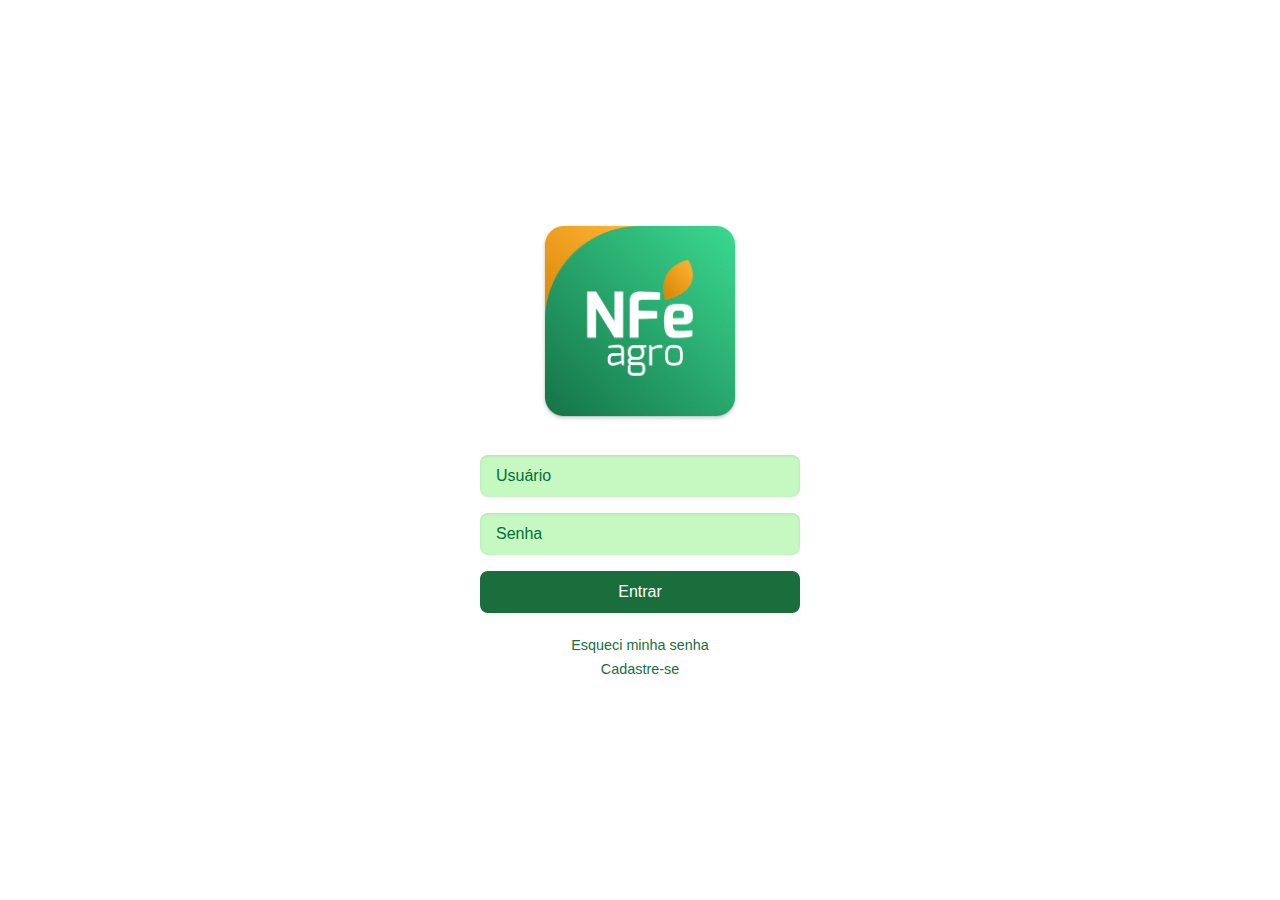
<file: index.html>
<!DOCTYPE html>
<html lang="pt-BR">
<head>
  <meta charset="UTF-8">
  <meta name="viewport" content="width=device-width, initial-scale=1.0">
  <title>Login NFe Agro</title>
  <link rel="stylesheet" href="style.css">
</head>
<body>
  <div class="login-container">
    <!-- substitua o src pelo caminho da imagem do logo que você desejar usar -->
    <img src="logo.png" alt="NFe Agro" class="logo">

    <form class="login-form">
      <input type="text" name="usuario" placeholder="Usuário" required>
      <input type="password" name="senha" placeholder="Senha" required>
      <button type="submit">Entrar</button>
    </form>

    <div class="help-links">
      <a href="#">Esqueci minha senha</a>
      <a href="#">Cadastre-se</a>
    </div>
  </div>
</body>
</html>
</file>
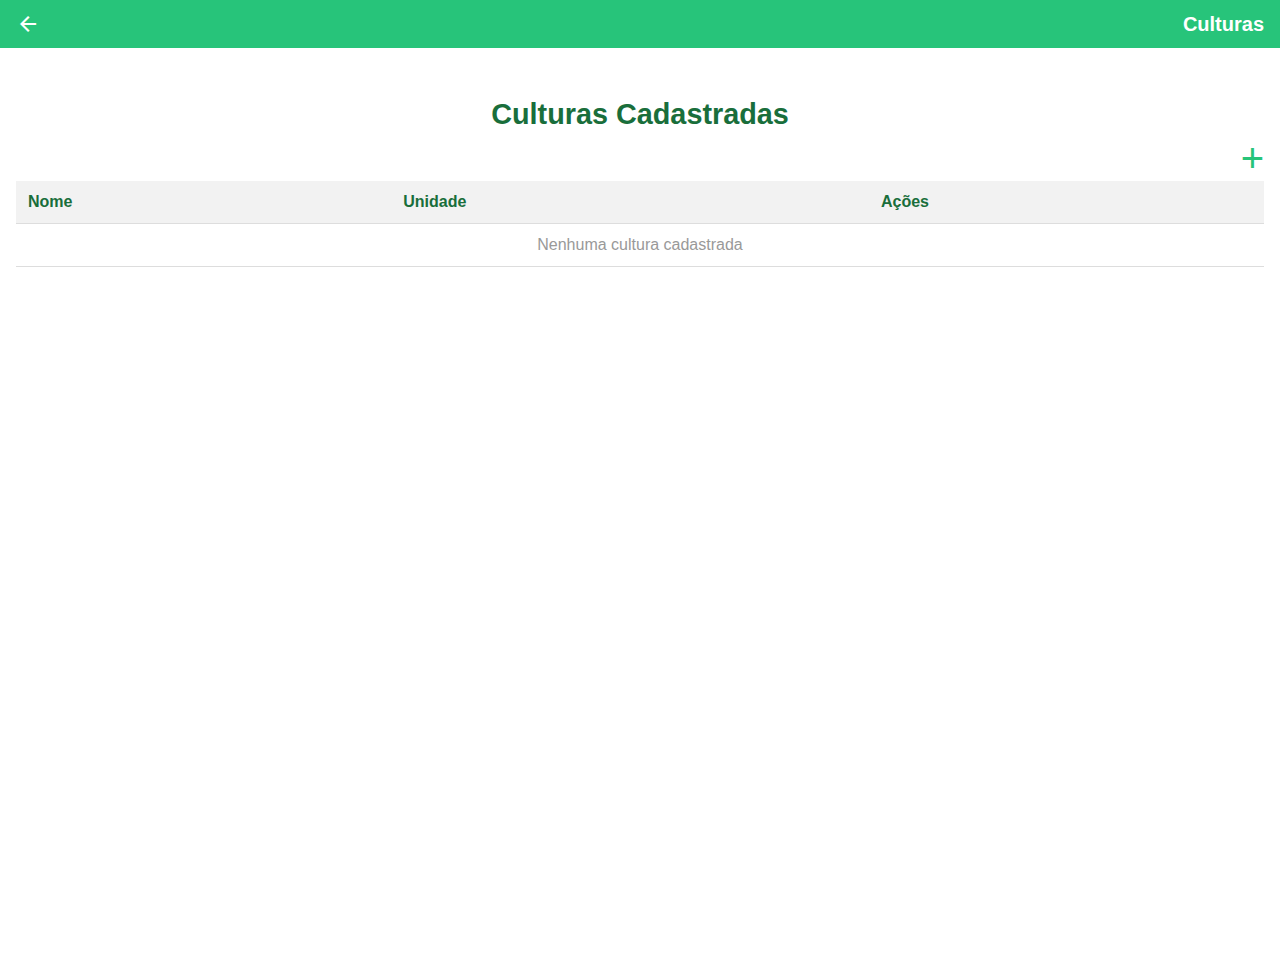
<file: cadastro-cultura.html>
<!DOCTYPE html>
<html lang="pt-BR">
<head>
  <meta charset="UTF-8">
  <meta name="viewport" content="width=device-width, initial-scale=1.0">
  <title>Cadastro de Culturas - NFe Agro</title>
  <link href="https://fonts.googleapis.com/css2?family=Material+Symbols+Outlined" rel="stylesheet" />
  <link rel="stylesheet" href="style.css">
  <style>
    .header {
      display: flex;
      align-items: center;
      justify-content: space-between;
      background-color: #27C47A;
      color: white;
      padding: 0.75rem 1rem;
      position: fixed;
      width: 100%;
      z-index: 1000;
      top: 0;
    }
    .header .title {
      font-size: 1.25rem;
      font-weight: bold;
    }
    .header .back {
      font-size: 1.5rem;
      cursor: pointer;
    }
    .content {
      padding: 2rem 1rem 1rem 1rem;
      position: relative;
      margin-top: 4rem;
    }
    .page-title {
      text-align: center;
      color: #196E3B;
      font-size: 1.8rem;
      font-weight: bold;
      margin-bottom: 2rem;
      line-height: 1.3;
    }
    .add-button {
      position: absolute;
      top: 4.5rem;
      right: 1rem;
      background-color: transparent;
      color: #27C47A;
      border: none;
      font-size: 2.5rem;
      cursor: pointer;
      padding: 0;
    }
    .table {
      width: 100%;
      border-collapse: collapse;
      margin-top: 3rem;
    }
    .table th, .table td {
      padding: 0.75rem;
      text-align: left;
      border-bottom: 1px solid #ddd;
    }
    .table th {
      background-color: #f2f2f2;
      font-weight: bold;
      color: #196E3B;
    }
    .table tr:hover {
      background-color: #f9f9f9;
    }
    .table .actions {
      display: flex;
      gap: 0.5rem;
    }
    .table .actions button {
      padding: 0.5rem 1rem;
      font-size: 0.9rem;
      background-color: #27C47A;
      color: white;
      border: none;
      border-radius: 4px;
      cursor: pointer;
    }
    .table .actions button:hover {
      background-color: #1fa366;
    }
    
    /* Estilos do Modal */
    .modal {
      display: none;
      position: fixed;
      z-index: 2000;
      left: 0;
      top: 0;
      width: 100%;
      height: 100%;
      background-color: rgba(0, 0, 0, 0.4);
    }
    .modal.active {
      display: flex;
      align-items: center;
      justify-content: center;
    }
    .modal-content {
      background-color: white;
      padding: 2rem;
      border-radius: 12px;
      width: 90%;
      max-width: 500px;
      box-shadow: 0 4px 6px rgba(0, 0, 0, 0.1);
    }
    .modal-header {
      display: flex;
      justify-content: space-between;
      align-items: center;
      margin-bottom: 1.5rem;
    }
    .modal-title {
      font-size: 1.5rem;
      font-weight: bold;
      color: #196E3B;
    }
    .modal-close {
      font-size: 1.5rem;
      cursor: pointer;
      color: #666;
      border: none;
      background: none;
      padding: 0;
    }
    .modal-close:hover {
      color: #333;
    }
    .form-group {
      margin-bottom: 1.2rem;
      display: flex;
      flex-direction: column;
    }
    .form-group label {
      font-weight: 500;
      color: #196E3B;
      margin-bottom: 0.5rem;
    }
    .form-group input,
    .form-group select {
      padding: 0.75rem;
      border: 1px solid #ddd;
      border-radius: 6px;
      font-size: 1rem;
      font-family: inherit;
    }
    .form-group input:focus,
    .form-group select:focus {
      outline: none;
      border-color: #27C47A;
      box-shadow: 0 0 0 3px rgba(39, 196, 122, 0.1);
    }
    .modal-buttons {
      display: flex;
      gap: 1rem;
      margin-top: 2rem;
    }
    .btn-cancel {
      flex: 1;
      padding: 0.75rem;
      background-color: #f0f0f0;
      border: none;
      border-radius: 6px;
      cursor: pointer;
      font-weight: 500;
      color: #666;
    }
    .btn-cancel:hover {
      background-color: #e0e0e0;
    }
    .btn-save {
      flex: 1;
      padding: 0.75rem;
      background-color: #27C47A;
      border: none;
      border-radius: 6px;
      cursor: pointer;
      font-weight: 500;
      color: white;
    }
    .btn-save:hover {
      background-color: #1fa366;
    }

    @media (max-width: 768px) {
      .table {
        font-size: 0.9rem;
      }
      .table th, .table td {
        padding: 0.5rem;
      }
      .table .actions button {
        padding: 0.4rem 0.8rem;
        font-size: 0.8rem;
      }
    }
  </style>
</head>
<body>
  <div class="header">
    <span class="material-symbols-outlined back" onclick="window.location.href='home.html'">arrow_back</span>
    <div class="title">Culturas</div>
  </div>
  <div class="content">
    <h1 class="page-title">Culturas Cadastradas</h1>
    <button class="add-button" id="add-cultura">+</button>
    <table class="table">
      <thead>
        <tr>
          <th>Nome</th>
          <th>Unidade</th>
          <th>Ações</th>
        </tr>
      </thead>
      <tbody id="culturasTableBody">
      </tbody>
    </table>
  </div>
  
  <!-- Modal para adicionar cultura -->
  <div id="addModal" class="modal">
    <div class="modal-content">
      <div class="modal-header">
        <h2 class="modal-title">Nova Cultura</h2>
        <button class="modal-close" onclick="closeModal()">&times;</button>
      </div>
      
      <form id="addForm">
        <div class="form-group">
          <label for="nome">Nome da Cultura</label>
          <input type="text" id="nome" name="nome" required>
        </div>
        <div class="form-group">
          <label for="unidade">Unidade Comercializada</label>
          <select id="unidade" name="unidade" required>
            <option value="">Selecione uma unidade</option>
            <option value="un">Unidade (un)</option>
            <option value="sc">Saco (sc)</option>
            <option value="lt">Litro (lt)</option>
          </select>
        </div>
        
        <div class="modal-buttons">
          <button type="button" class="btn-cancel" onclick="closeModal()">Cancelar</button>
          <button type="submit" class="btn-save">Salvar</button>
        </div>
      </form>
    </div>
  </div>

  <script>
    let culturas = [];
    const modal = document.getElementById('addModal');
    const btnAdicionar = document.getElementById('add-cultura');
    const addForm = document.getElementById('addForm');

    // Abrir modal
    btnAdicionar.addEventListener('click', function() {
      modal.classList.add('active');
    });

    // Fechar modal
    function closeModal() {
      modal.classList.remove('active');
      addForm.reset();
    }

    // Renderizar tabela
    function renderTable() {
      const tbody = document.getElementById('culturasTableBody');
      tbody.innerHTML = '';
      
      if (culturas.length === 0) {
        tbody.innerHTML = '<tr><td colspan="3" style="text-align: center; color: #999;">Nenhuma cultura cadastrada</td></tr>';
        return;
      }

      culturas.forEach((cultura, index) => {
        const row = document.createElement('tr');
        row.innerHTML = `
          <td>${cultura.nome}</td>
          <td>${cultura.unidade.toUpperCase()}</td>
          <td class="actions">
            <button onclick="editCultura(${index})">Editar</button>
            <button onclick="deleteCultura(${index})">Excluir</button>
          </td>
        `;
        tbody.appendChild(row);
      });
    }

    // Salvar cultura
    addForm.addEventListener('submit', function(e) {
      e.preventDefault();
      const nome = document.getElementById('nome').value;
      const unidade = document.getElementById('unidade').value;
      
      culturas.push({ nome, unidade });
      renderTable();
      closeModal();
    });

    // Editar cultura
    function editCultura(index) {
      alert('Função de edição será implementada em breve');
    }

    // Deletar cultura
    function deleteCultura(index) {
      if (confirm('Deseja excluir esta cultura?')) {
        culturas.splice(index, 1);
        renderTable();
      }
    }

    // Fechar modal ao clicar fora
    window.addEventListener('click', function(event) {
      if (event.target === modal) {
        closeModal();
      }
    });

    // Renderizar tabela na carga
    renderTable();
  </script>
</body>
</html>
</file>
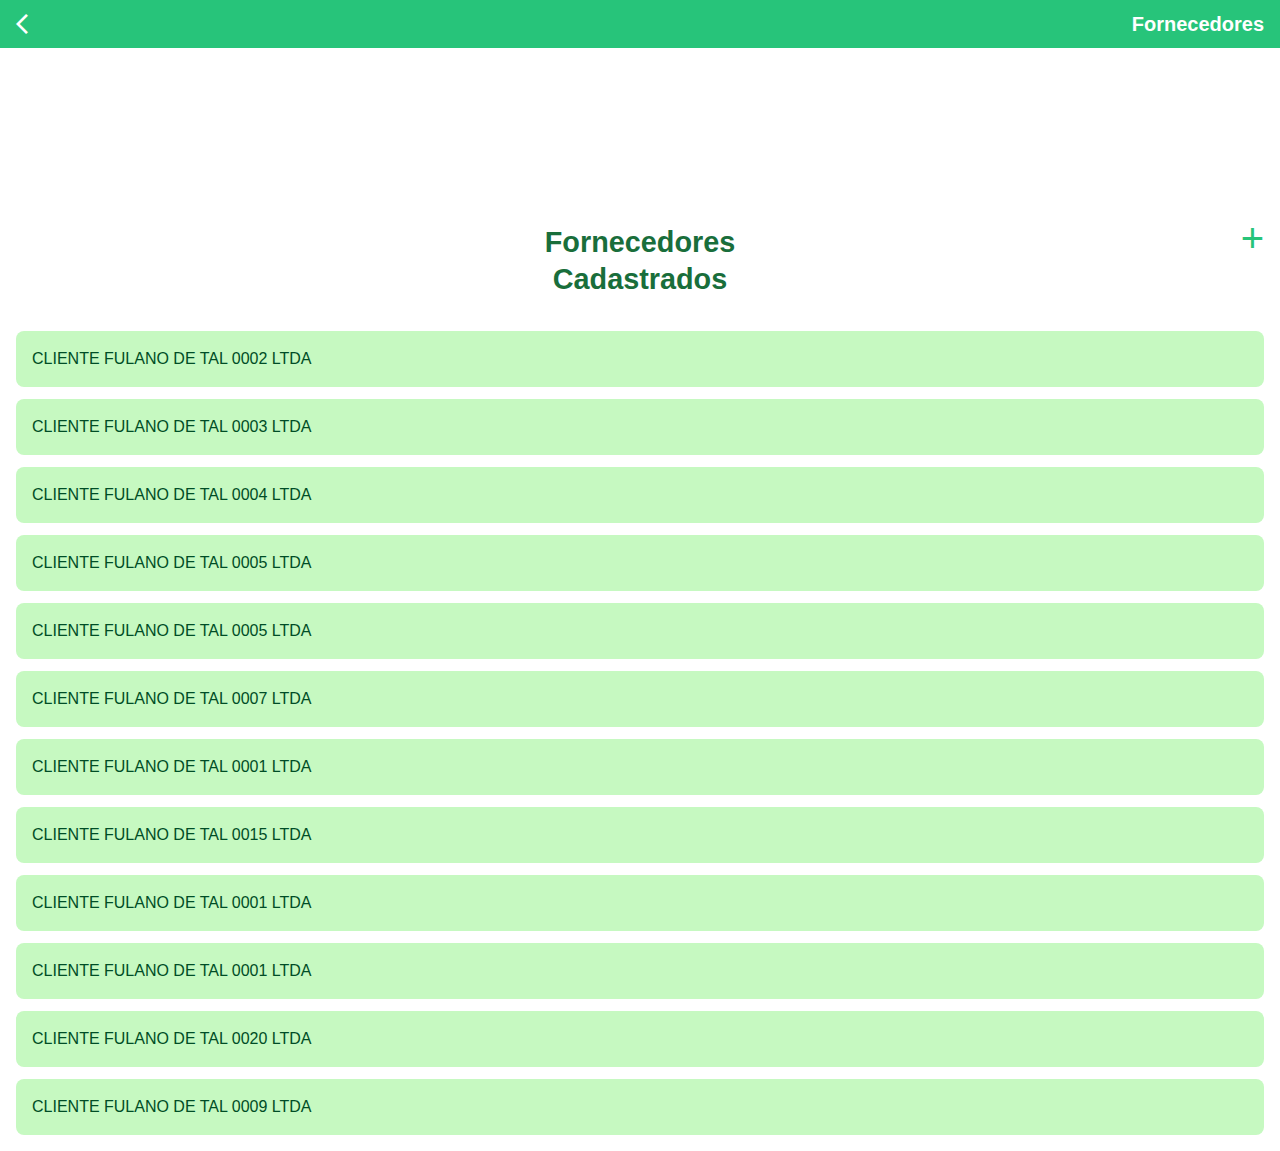
<file: cadastro-fornecedor.html>
<!DOCTYPE html>
<html lang="pt-BR">
<head>
  <meta charset="UTF-8">
  <meta name="viewport" content="width=device-width, initial-scale=1.0">
  <title>Fornecedores Cadastrados - NFe Agro</title>
  <link href="https://fonts.googleapis.com/css2?family=Material+Symbols+Outlined" rel="stylesheet" />
  <link rel="stylesheet" href="style.css">
  <style>
    .header {
      display: flex;
      align-items: center;
      justify-content: space-between;
      background-color: #27C47A;
      color: white;
      padding: 0.75rem 1rem;
      position: fixed;
      width: 100%;
      z-index: 1000;
    }
    .header .title {
      font-size: 1.25rem;
      font-weight: bold;
    }
    .header .back {
      font-size: 1.5rem;
      cursor: pointer;
    }
    .content {
      padding: 2rem 1rem 1rem 1rem;
      position: relative;
    }
    .page-title {
      text-align: center;
      color: #196E3B;
      font-size: 1.8rem;
      font-weight: bold;
      margin-bottom: 2rem;
      line-height: 1.3;
      margin-top: 15vw;
    }
    .add-button {
      position: absolute;
      top: 1.5rem;
      right: 1rem;
      background-color: transparent;
      color: #27C47A;
      border: none;
      font-size: 2.5rem;
      cursor: pointer;
      padding: 0;
      margin-top: 15vw;
    }
    .client-list {
      display: flex;
      flex-direction: column;
      gap: 0.75rem;
    }
    .client-item {
      padding: 1rem;
      border-radius: 8px;
      display: flex;
      justify-content: space-between;
      align-items: center;
      background-color: #c6f9c1;
      cursor: pointer;
      transition: opacity 0.2s ease;
    }
    .client-item:hover {
      opacity: 0.8;
    }
    .client-name {
      font-weight: 500;
      color: #004d26;
      flex: 1;
    }
    .client-edit {
      font-size: 1.5rem;
      color: #c6f9c1;
      cursor: pointer;
      padding-left: 1rem;
    }
  </style>
</head>
<body>
  <header class="header">
    <span class="material-symbols-outlined back" onclick="window.location.href='home.html'">arrow_back_ios</span>
    <span class="title">Fornecedores</span>
  </header>
  
  <div class="content">
    
    <button class="add-button" onclick="window.location.href='cadastrar-cliente.html'">+</button>
    
    <div class="page-title">
      Fornecedores<br>Cadastrados
    </div>
    
    <div class="client-list">
      <div class="client-item">
        <span class="client-name">CLIENTE FULANO DE TAL 0002 LTDA</span>
        <span class="material-symbols-outlined client-edit">edit</span>
      </div>
      <div class="client-item">
        <span class="client-name">CLIENTE FULANO DE TAL 0003 LTDA</span>
        <span class="material-symbols-outlined client-edit">edit</span>
      </div>
      <div class="client-item">
        <span class="client-name">CLIENTE FULANO DE TAL 0004 LTDA</span>
        <span class="material-symbols-outlined client-edit">edit</span>
      </div>
      <div class="client-item">
        <span class="client-name">CLIENTE FULANO DE TAL 0005 LTDA</span>
        <span class="material-symbols-outlined client-edit">edit</span>
      </div>
      <div class="client-item">
        <span class="client-name">CLIENTE FULANO DE TAL 0005 LTDA</span>
        <span class="material-symbols-outlined client-edit">edit</span>
      </div>
      <div class="client-item">
        <span class="client-name">CLIENTE FULANO DE TAL 0007 LTDA</span>
        <span class="material-symbols-outlined client-edit">edit</span>
      </div>
      <div class="client-item">
        <span class="client-name">CLIENTE FULANO DE TAL 0001 LTDA</span>
        <span class="material-symbols-outlined client-edit">edit</span>
      </div>
      <div class="client-item">
        <span class="client-name">CLIENTE FULANO DE TAL 0015 LTDA</span>
        <span class="material-symbols-outlined client-edit">edit</span>
      </div>
      <div class="client-item">
        <span class="client-name">CLIENTE FULANO DE TAL 0001 LTDA</span>
        <span class="material-symbols-outlined client-edit">edit</span>
      </div>
      <div class="client-item">
        <span class="client-name">CLIENTE FULANO DE TAL 0001 LTDA</span>
        <span class="material-symbols-outlined client-edit">edit</span>
      </div>
      <div class="client-item">
        <span class="client-name">CLIENTE FULANO DE TAL 0020 LTDA</span>
        <span class="material-symbols-outlined client-edit">edit</span>
      </div>
      <div class="client-item">
        <span class="client-name">CLIENTE FULANO DE TAL 0009 LTDA</span>
        <span class="material-symbols-outlined client-edit">edit</span>
      </div>
    </div>
  </div>
</body>
</html>
</file>
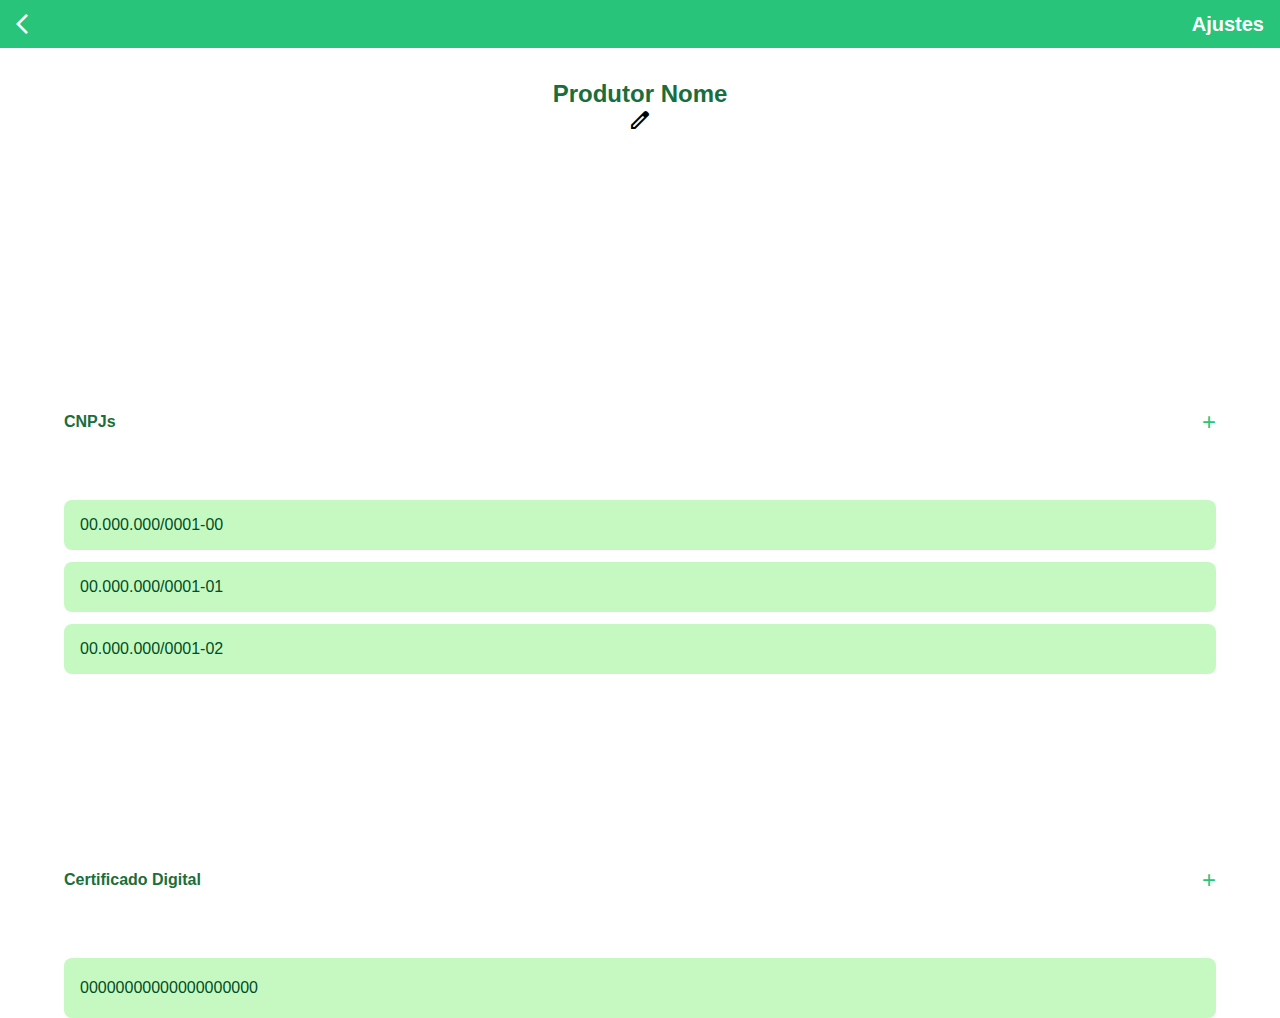
<file: configuracoes.html>
<!DOCTYPE html>
<html lang="pt-BR">

<head>
    <meta charset="UTF-8">
    <meta name="viewport" content="width=device-width, initial-scale=1.0">
    <title>Configurações - NFe Agro</title>
    <link href="https://fonts.googleapis.com/css2?family=Material+Symbols+Outlined" rel="stylesheet" />
    <link rel="stylesheet" href="style.css">
    <style>
        .header {
            display: flex;
            align-items: center;
            justify-content: space-between;
            background-color: #27C47A;
            color: white;
            padding: 0.75rem 1rem;
        }

        .header .title {
            font-size: 1.25rem;
            font-weight: bold;
        }

        .header .back {
            font-size: 1.5rem;
            cursor: pointer;
        }

        .content {
            padding: 2rem 1rem;
            display: flex;
            flex-direction: column;
            align-items: center;
        }

        .profile-section {
            text-align: center;
            margin-bottom: 3rem;
        }

        .profile-name {
            color: #196E3B;
            font-size: 1.5rem;
            font-weight: bold;
        }

        .section {
            display: flex;
            flex-direction: column;
            align-items: center;
            width: 90%;
            margin-bottom: 2rem;
            margin: auto;
        }

        .section-header {
            display: flex;
            justify-content: space-between;
            align-items: center;
            margin-bottom: 5vw;
            margin-top: 15vw;
            color: #196E3B;
            font-weight: bold;
            font-size: 1rem;
            width: 100%;
        }

        .section-header .add-btn {
            background-color: transparent;
            border: none;
            color: #27C47A;
            font-size: 1.5rem;
            cursor: pointer;
        }

        .item-list {
            display: flex;
            flex-direction: column;
            gap: 0.75rem;
            width: 100%;
        }

        .item {
            background-color: #c6f9c1;
            padding: 1rem;
            border-radius: 8px;
            display: flex;
            justify-content: space-between;
            align-items: center;
            color: #004d26;
        }

        .item-content {
            flex: 1;
        }

        .item-action {
            margin-left: 1rem;
            cursor: pointer;
        }

        .item-action .material-symbols-outlined {
            color: #c6f9c1;
            font-size: 1.5rem;
        }
    </style>
</head>

<body>
    <header class="header">
        <span class="material-symbols-outlined back" onclick="window.location.href='home.html'">arrow_back_ios</span>
        <span class="title">Ajustes</span>
    </header>

    <div class="content">

        <div class="profile-section">

            <div class="profile-name">Produtor Nome</div>
            <span class="material-symbols-outlined">edit</span>

        </div>

        
    </div>

    <div class="section">
        <div class="section-header">
            <span>CNPJs</span>
            <button class="add-btn" onclick="adicionarCNPJ()">+</button>
        </div>
        <div class="item-list">
            <div class="item">
                <div class="item-content">00.000.000/0001-00</div>
            </div>
            <div class="item">
                <div class="item-content">00.000.000/0001-01</div>
            </div>
            <div class="item">
                <div class="item-content">00.000.000/0001-02</div>
            </div>
        </div>
    </div>

    <div class="section">
        <div class="section-header">
            <span>Certificado Digital</span>
            <button class="add-btn" onclick="adicionarCertificado()">+</button>
        </div>
        <div class="item-list">
            <div class="item">
                <div class="item-content">00000000000000000000</div>
                <div class="item-action">
                    <span class="material-symbols-outlined">edit</span>
                </div>
            </div>
        </div>
    </div>
    </div>

    <script>
        function adicionarCNPJ() {
            alert('Adicionar novo CNPJ');
        }
        function adicionarCertificado() {
            alert('Adicionar novo certificado');
        }
    </script>
</body>

</html>
</file>
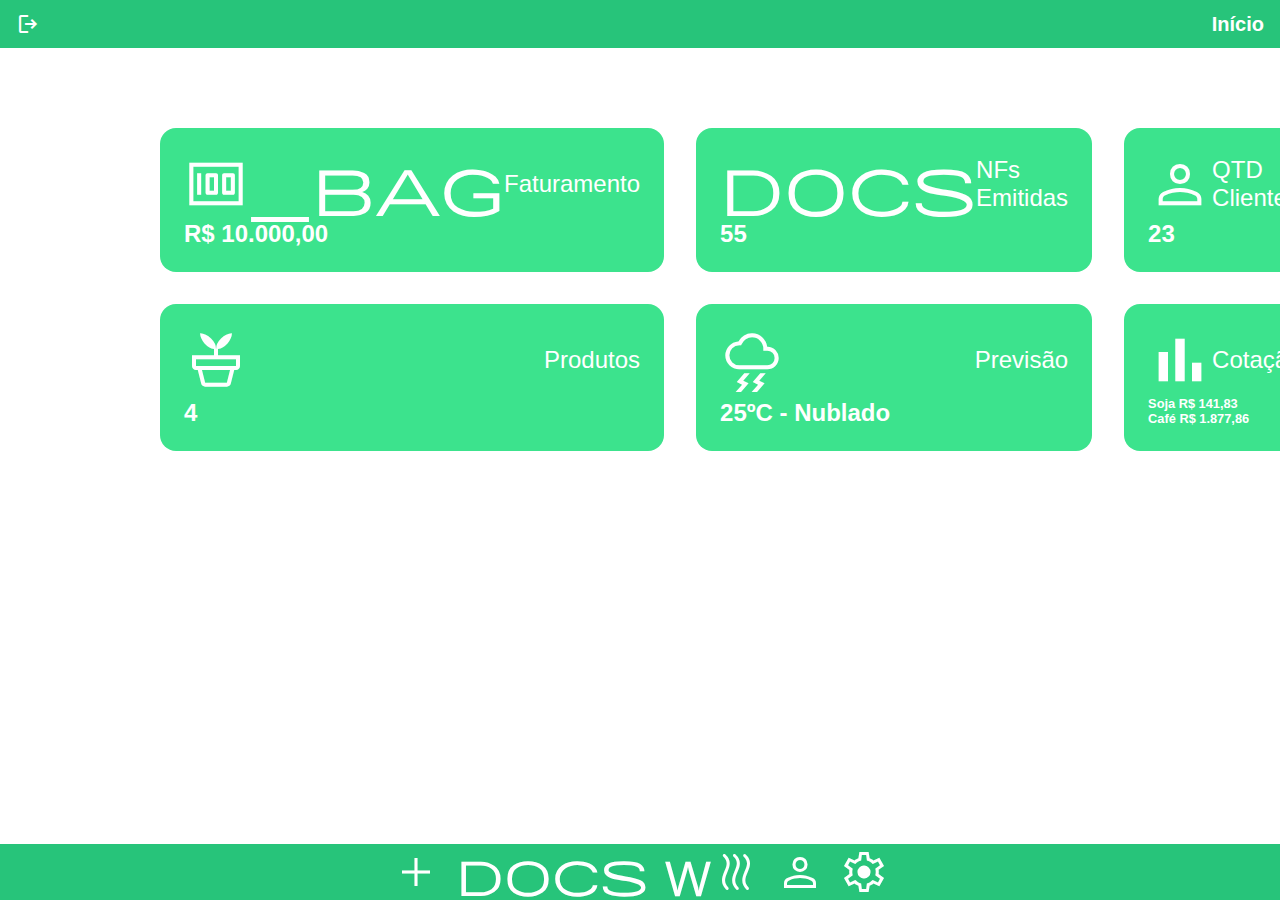
<file: home.html>
<!DOCTYPE html>
<html lang="pt-BR">

<head>
    <meta charset="UTF-8">
    <meta name="viewport" content="width=device-width, initial-scale=1.0">
    <title>Home NFe Agro</title>
    <link href="https://fonts.googleapis.com/css2?family=Material+Symbols+Outlined" rel="stylesheet" />
    <link rel="stylesheet" href="style.css">
</head>

<style>
    body {
        display: flex;
        flex-direction: column;
        align-items: center;
    }

    .header {
        display: flex;
        align-items: center;
        justify-content: space-between;
        background-color: #27C47A;
        color: white;
        padding: 0.75rem 1rem;
        position: fixed;
        width: 100%;
    }

    .header .title {
        font-size: 1.25rem;
        font-weight: bold;
    }

    .header .back {
        font-size: 1.5rem;
        cursor: pointer;
    }

    .home-content {
        padding: 1rem;
        display: flex;
        flex-direction: column;
        margin-top: 30vw;
        width: 100%;
    }

    .greeting {
        text-align: center;
        margin: 1rem 0;
    }

    .greeting h1 {
        margin: 0.25rem 0;
        color: #196E3B;
    }

    .greeting .avatar {
        width: 100px;
        height: 100px;
        border-radius: 50%;
        margin-top: 0.5rem;
        background-color: #ccc;
        float: right;
    }

    .cards {
        display: grid;
        grid-template-columns: repeat(2, 1fr);
        gap: 1rem;
        margin-top: 1rem;
    }

    .card {
        background-color: #3ce38d;
        border-radius: 12px;
        padding: 0.75rem;
        min-height: 25vw;
        color: white;
        display: flex;
        flex-direction: column;
        justify-content: space-between;
    }

    .card .material-symbols-outlined {
        font-size: 8vw;
    }

    .card .label {
        font-size: 120%;
    }

    .card .value {
        margin-top: 0.25rem;
        font-size: 1.2rem;
        font-weight: bold;
    }

    .header_card {
        display: flex;
        flex-direction: row;
        justify-content: space-between;
        align-items: center;
    }

    .bottom-nav {
        position: fixed;
        bottom: 0;
        left: 0;
        width: 100%;
        background-color: #27C47A;
        display: flex;
        justify-content: space-between;
        padding: 1vw 2vw;
        gap: 1rem;

        .material-symbols-outlined.nav-item {
            font-size: 12vw;
        }
    }


    .bottom-nav .nav-item {
        color: #fff;
        font-size: 1.5rem;
        text-align: center;
        cursor: pointer;
    }

    @media (min-width: 1200px) {
        body {
            align-items: stretch;
        }


        .header .title {
            font-size: 1.25rem;
        }



        .home-content {
            padding: 2rem;
            margin-top: 5vw;
            width: 80%;
            max-width: 1200px;
            margin-left: auto;
            margin-right: auto;
        }

        .greeting {
            display: none;
        }


        .cards {
            grid-template-columns: repeat(3, 1fr);
            gap: 2rem;
            margin-top: 2rem;
        }

        .card {
            min-height: 100px;
            padding: 1.5rem;
            border-radius: 16px;
        }

        .card .material-symbols-outlined {
            font-size: 4rem;
        }

        .card .label {
            font-size: 1.5rem;
        }

        .card .value {
            font-size: 1.5rem;
        }


        .bottom-nav {
            position: fixed;
            bottom: 0;
            left: 0;
            width: 100%;
            background-color: #27C47A;
            display: flex;
            justify-content: center;
            padding: 0.25rem 0;
            gap: 1rem;

            .material-symbols-outlined.nav-item {
                font-size: 3rem;
            }
        }

    }
</style>


<body>

    <header class="header">
        <span class="material-symbols-outlined back" onclick="window.location.href='index.html'">logout</span>
        <span class="title">Início</span>
    </header>

    <div class="home-content">

        <div class="greeting">

            <h1 id="bomdia" style="text-align: left;">Bom dia,</h1>
            <h1 id="nome_produtor">Produtor!</h1>

            <!-- <div class="avatar"></div> -->

        </div>

        <div class="cards">

            <div class="card">

                <div class="header_card">

                    <span class="material-symbols-outlined">money_bag</span>
                    <div class="label">Faturamento</div>


                </div>

                <div class="value">R$ 10.000,00</div>

            </div>
            <div class="card">

                <div class="header_card">

                    <span class="material-symbols-outlined">docs</span>
                    <div class="label">NFs Emitidas</div>

                </div>

                <div class="value">55</div>
            </div>
            <div class="card">

                <div class="header_card">

                    <span class="material-symbols-outlined">person</span>
                    <div class="label">QTD Clientes</div>

                </div>

                <div class="value">23</div>

            </div>

            <div class="card">

                <div class="header_card">

                    <span class="material-symbols-outlined">potted_plant</span>
                    <div class="label">Produtos</div>

                </div>

                <div class="value">4</div>

            </div>

            <div class="card">

                <div class="header_card">

                    <span class="material-symbols-outlined">thunderstorm</span>
                    <div class="label">Previsão</div>

                </div>

                <div class="value">25ºC - Nublado</div>
            </div>

            <div class="card">

                <div class="header_card">

                    <span class="material-symbols-outlined">bar_chart</span>
                    <div class="label">Cotação</div>

                </div>

                <div class="value" style="font-size:0.8rem; line-height:1.2">Soja R$ 141,83<br>Café R$ 1.877,86</div>

            </div>
        </div>
    </div>

    <nav class="bottom-nav">
        <span class="material-symbols-outlined nav-item" onclick="window.location.href='inclusao-nf.html'">add</span>
        <span class="material-symbols-outlined nav-item" onclick="window.location.href='nfs-emitidas.html'">docs</span>
        <span class="material-symbols-outlined nav-item"
            onclick="window.location.href='cadastro-cultura.html'">wheat</span>
        <span class="material-symbols-outlined nav-item"
            onclick="window.location.href='cadastro-fornecedor.html'">person</span>

        <span class="material-symbols-outlined nav-item"
            onclick="window.location.href='configuracoes.html'">settings</span>
    </nav>
</body>

</html>
</file>
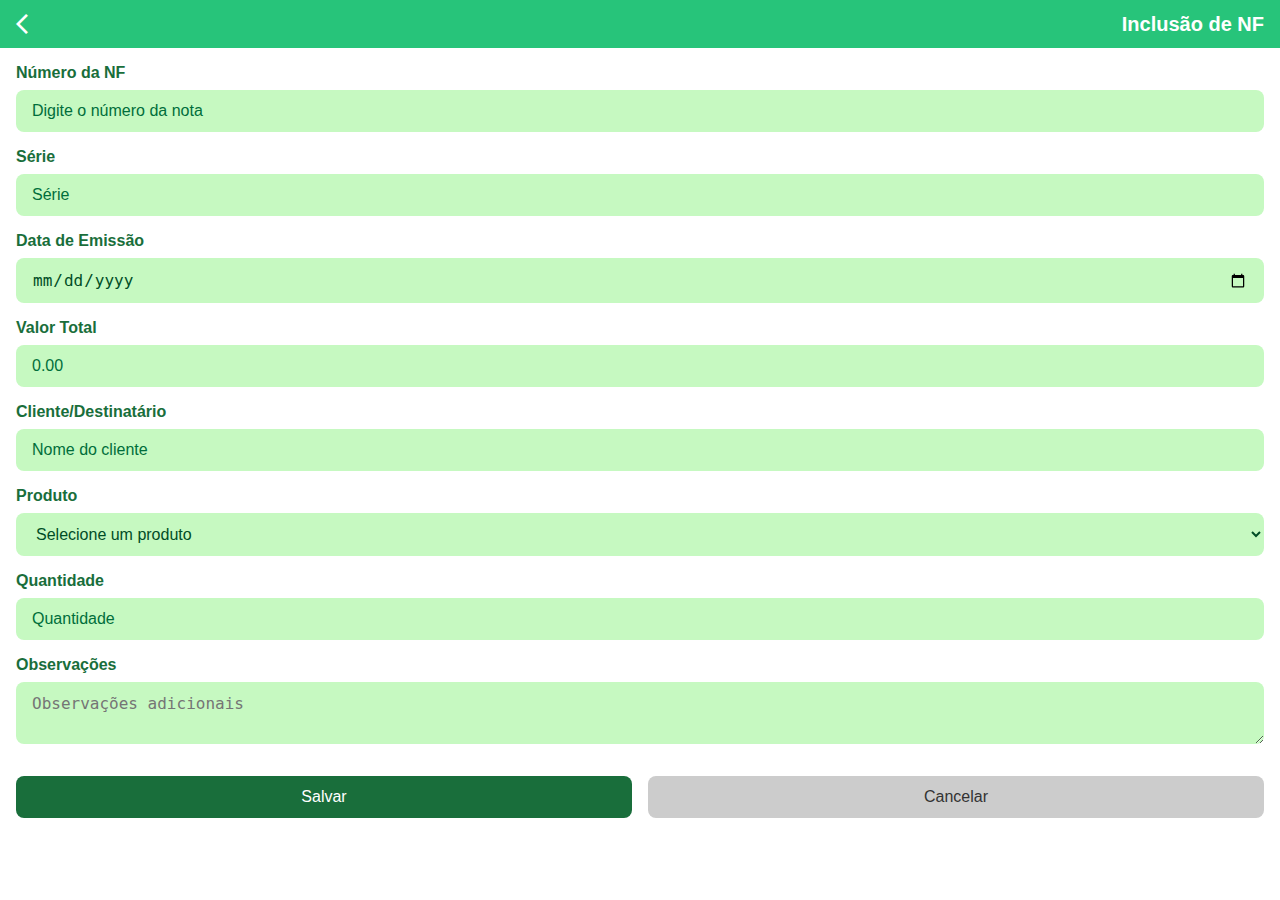
<file: inclusao-nf.html>
<!DOCTYPE html>
<html lang="pt-BR">

<head>
    <meta charset="UTF-8">
    <meta name="viewport" content="width=device-width, initial-scale=1.0">
    <link href="https://fonts.googleapis.com/css2?family=Material+Symbols+Outlined" rel="stylesheet" />
    <title>Inclusão de NF - NFe Agro</title>
    <link rel="stylesheet" href="style.css">
    <style>
        .header {
            display: flex;
            align-items: center;
            justify-content: space-between;
            background-color: #27C47A;
            color: white;
            padding: 0.75rem 1rem;
        }

        .header .title {
            font-size: 1.25rem;
            font-weight: bold;
        }

        .header .back {
            font-size: 1.5rem;
            cursor: pointer;
        }

        .form-container {
            padding: 1rem;
            display: flex;
            flex-direction: column;
            gap: 1rem;
        }

        .form-group {
            display: flex;
            flex-direction: column;
        }

        .form-group label {
            margin-bottom: 0.5rem;
            color: #196E3B;
            font-weight: bold;
        }

        .form-group input,
        .form-group select,
        .form-group textarea {
            padding: 0.75rem 1rem;
            border: none;
            border-radius: 8px;
            background-color: #c6f9c1;
            font-size: 1rem;
            color: #004d26;
        }

        .form-group input::placeholder {
            color: #006e3b;
        }

        .buttons {
            display: flex;
            gap: 1rem;
            margin-top: 1rem;
        }

        .buttons button {
            flex: 1;
            padding: 0.75rem 1rem;
            border: none;
            border-radius: 8px;
            font-size: 1rem;
            cursor: pointer;
        }

        .btn-save {
            background-color: #196E3B;
            color: white;
        }

        .btn-cancel {
            background-color: #ccc;
            color: #333;
        }
    </style>
</head>

<body>
    <header class="header">
        <span class="material-symbols-outlined back" onclick="window.location.href='home.html'">arrow_back_ios</span>
        <span class="title">Inclusão de NF</span>
    </header>
    <div class="form-container">
        <div class="form-group">
            <label for="numero">Número da NF</label>
            <input type="text" id="numero" name="numero" placeholder="Digite o número da nota" required>
        </div>
        <div class="form-group">
            <label for="serie">Série</label>
            <input type="text" id="serie" name="serie" placeholder="Série" required>
        </div>
        <div class="form-group">
            <label for="data-emissao">Data de Emissão</label>
            <input type="date" id="data-emissao" name="data-emissao" required>
        </div>
        <div class="form-group">
            <label for="valor">Valor Total</label>
            <input type="number" id="valor" name="valor" placeholder="0.00" step="0.01" required>
        </div>
        <div class="form-group">
            <label for="cliente">Cliente/Destinatário</label>
            <input type="text" id="cliente" name="cliente" placeholder="Nome do cliente" required>
        </div>
        <div class="form-group">
            <label for="produto">Produto</label>
            <select id="produto" name="produto" required>
                <option value="">Selecione um produto</option>
                <option value="soja">Soja</option>
                <option value="cafe">Café</option>
                <option value="milho">Milho</option>
                <option value="outro">Outro</option>
            </select>
        </div>
        <div class="form-group">
            <label for="quantidade">Quantidade</label>
            <input type="number" id="quantidade" name="quantidade" placeholder="Quantidade" required>
        </div>
        <div class="form-group">
            <label for="observacoes">Observações</label>
            <textarea id="observacoes" name="observacoes" placeholder="Observações adicionais"></textarea>
        </div>
        <div class="buttons">
            <button class="btn-save" onclick="salvarNF()">Salvar</button>
            <button class="btn-cancel" onclick="window.history.back()">Cancelar</button>
        </div>
    </div>
    <script>
        function salvarNF() {
            // Lógica para salvar a NF
            alert('NF salva com sucesso!');
            window.location.href = 'home.html';
        }
    </script>
</body>

</html>
</file>
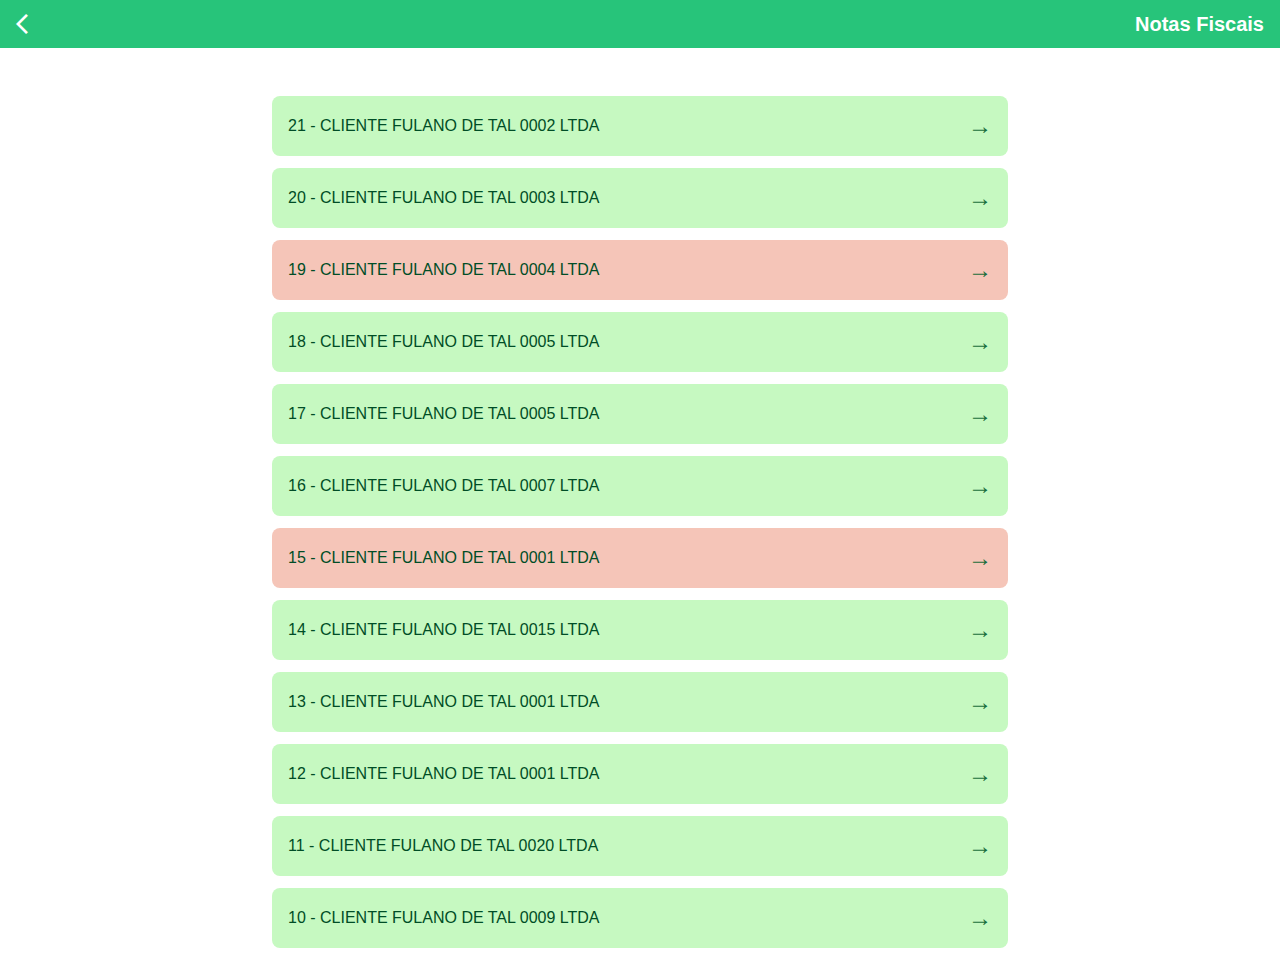
<file: nfs-emitidas.html>
<!DOCTYPE html>
<html lang="pt-BR">

<head>
  <meta charset="UTF-8">
  <meta name="viewport" content="width=device-width, initial-scale=1.0">
  <title>Notas Fiscais Emitidas - NFe Agro</title>
  <link href="https://fonts.googleapis.com/css2?family=Material+Symbols+Outlined" rel="stylesheet" />
  <link rel="stylesheet" href="style.css">
  <style>
    .header {
      display: flex;
      align-items: center;
      justify-content: space-between;
      background-color: #27C47A;
      color: white;
      padding: 0.75rem 1rem;
      position: fixed;
      width: 100%;
      z-index: 1;
    }

    .header .title {
      font-size: 1.25rem;
      font-weight: bold;
    }

    .header .back {
      font-size: 1.5rem;
      cursor: pointer;
    }

    .content {
      padding: 2rem 1rem;
    }

    .page-title {
      text-align: center;
      color: #196E3B;
      font-size: 1.8rem;
      font-weight: bold;
      margin-bottom: 2rem;
      line-height: 1.3;
      margin-top: 15vw;
    }

    .nf-list {
      display: flex;
      flex-direction: column;
      gap: 0.75rem;
      margin-top: 5vw;
    }

    .nf-item {
      padding: 1rem;
      border-radius: 8px;
      display: flex;
      justify-content: space-between;
      align-items: center;
      cursor: pointer;
      transition: opacity 0.2s ease;
      font-weight: 500;
      color: #004d26;
    }

    .nf-item:hover {
      opacity: 0.8;
    }

    .nf-item.green {
      background-color: #c6f9c1;
    }

    .nf-item.salmon {
      background-color: #f5c5b8;
    }

    .nf-arrow {
      font-size: 1.5rem;
      color: #196E3B;
    }

    .content {
      margin: auto 20vw;
      z-index: 2;
    }
  </style>
</head>

<body>
  <header class="header">
    <span class="material-symbols-outlined back" onclick="window.location.href='home.html'">arrow_back_ios</span>
    <span class="title">Notas Fiscais</span>
  </header>

  <div class="content">
    <!-- <div class="page-title">
      Notas Fiscais<br>Emitidas
    </div> -->

    <div class="nf-list">
      <div class="nf-item green" onclick="window.location.href='#'">
        <span>21 - CLIENTE FULANO DE TAL 0002 LTDA</span>
        <span class="nf-arrow">→</span>
      </div>
      <div class="nf-item green" onclick="window.location.href='#'">
        <span>20 - CLIENTE FULANO DE TAL 0003 LTDA</span>
        <span class="nf-arrow">→</span>
      </div>
      <div class="nf-item salmon" onclick="window.location.href='#'">
        <span>19 - CLIENTE FULANO DE TAL 0004 LTDA</span>
        <span class="nf-arrow">→</span>
      </div>
      <div class="nf-item green" onclick="window.location.href='#'">
        <span>18 - CLIENTE FULANO DE TAL 0005 LTDA</span>
        <span class="nf-arrow">→</span>
      </div>
      <div class="nf-item green" onclick="window.location.href='#'">
        <span>17 - CLIENTE FULANO DE TAL 0005 LTDA</span>
        <span class="nf-arrow">→</span>
      </div>
      <div class="nf-item green" onclick="window.location.href='#'">
        <span>16 - CLIENTE FULANO DE TAL 0007 LTDA</span>
        <span class="nf-arrow">→</span>
      </div>
      <div class="nf-item salmon" onclick="window.location.href='#'">
        <span>15 - CLIENTE FULANO DE TAL 0001 LTDA</span>
        <span class="nf-arrow">→</span>
      </div>
      <div class="nf-item green" onclick="window.location.href='#'">
        <span>14 - CLIENTE FULANO DE TAL 0015 LTDA</span>
        <span class="nf-arrow">→</span>
      </div>
      <div class="nf-item green" onclick="window.location.href='#'">
        <span>13 - CLIENTE FULANO DE TAL 0001 LTDA</span>
        <span class="nf-arrow">→</span>
      </div>
      <div class="nf-item green" onclick="window.location.href='#'">
        <span>12 - CLIENTE FULANO DE TAL 0001 LTDA</span>
        <span class="nf-arrow">→</span>
      </div>
      <div class="nf-item green" onclick="window.location.href='#'">
        <span>11 - CLIENTE FULANO DE TAL 0020 LTDA</span>
        <span class="nf-arrow">→</span>
      </div>
      <div class="nf-item green" onclick="window.location.href='#'">
        <span>10 - CLIENTE FULANO DE TAL 0009 LTDA</span>
        <span class="nf-arrow">→</span>
      </div>
    </div>
  </div>
</body>

</html>
</file>
<file: style.css>
*{
  box-sizing: border-box;
  padding: 0;
  margin: 0;
}

html, body {
  margin: 0;
  padding: 0;
  height: 100%;
  font-family: -apple-system, BlinkMacSystemFont, "Segoe UI", Roboto, "Helvetica Neue", Arial, sans-serif;
  background-color: #ffffff;
}

.material-symbols-outlined{
  user-select: none;
  cursor: pointer;
}


.login-container {
  display: flex;
  flex-direction: column;
  align-items: center;
  justify-content: center;
  height: 100%;
  padding: 0 1rem;
}

.logo {
  max-width: 200px;
  width: 40%;
  margin-bottom: 2rem;
  border-radius: 20px;
}

.login-form {
  width: 100%;
  max-width: 320px;
  display: flex;
  flex-direction: column;
  gap: 1rem;
}

.login-form input {
  padding: 0.75rem 1rem;
  border: none;
  border-radius: 8px;
  background-color: #c6f9c1; 
  font-size: 1rem;
  color: #004d26;
  box-shadow: inset 0 1px 3px rgba(0,0,0,0.1);
}

.login-form input::placeholder {
  color: #006e3b;
}

.login-form button {
  padding: 0.75rem 1rem;
  border: none;
  border-radius: 8px;
  background-color: #196E3B;
  color: white;
  font-size: 1rem;
  cursor: pointer;
  transition: background-color 0.2s ease;
}

.login-form button:hover {
  background-color: #145a31;
}

.help-links {
  margin-top: 1.5rem;
  display: flex;
  flex-direction: column;
  gap: 0.5rem;
  text-align: center;
}

.help-links a {
  color: #196E3B;
  text-decoration: none;
  font-size: 0.9rem;
}

.help-links a:hover {
  text-decoration: underline;
}
</file>
